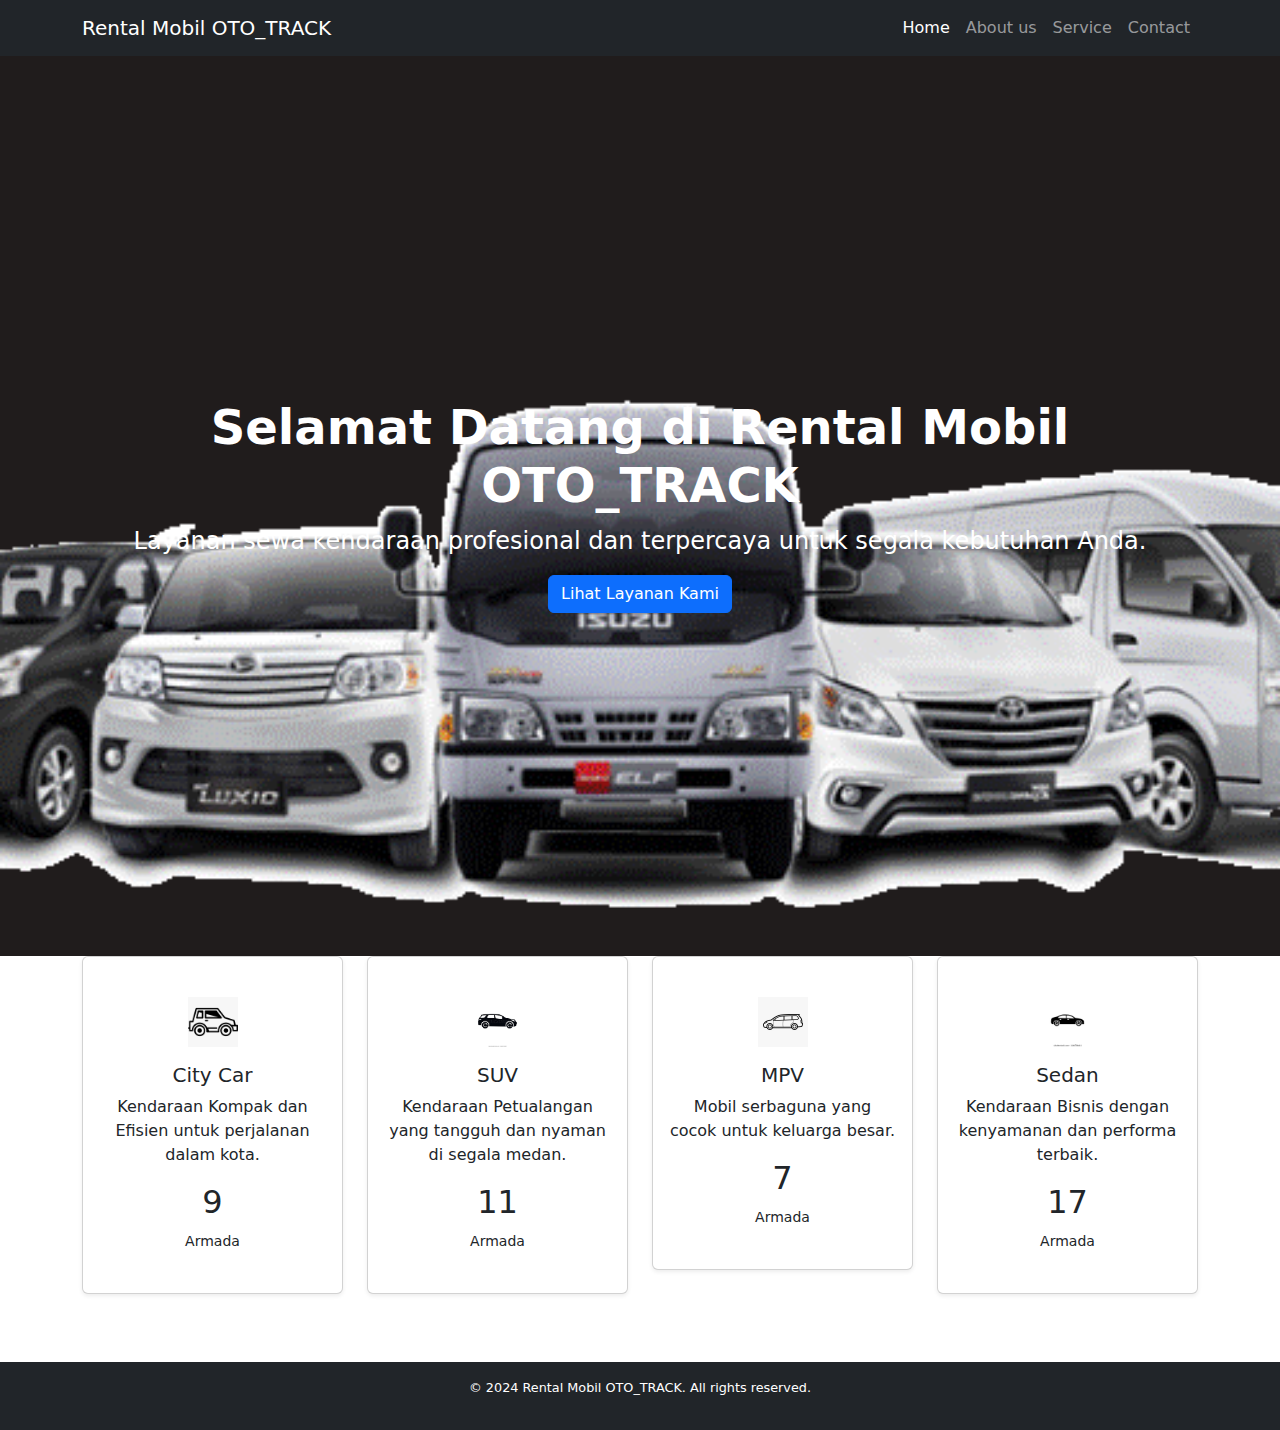
<file: index.html>
<!DOCTYPE html>
<html lang="en">
<head>
  <meta charset="UTF-8">
  <meta name="viewport" content="width=device-width, initial-scale=1.0">
  <meta http-equiv="X-UA-Compatible" content="ie=edge">
  <title>Home - Rental Mobil OTO_TRACK</title>
  <link href="https://cdn.jsdelivr.net/npm/bootstrap@5.3.0-alpha1/dist/css/bootstrap.min.css" rel="stylesheet">
  <link rel="stylesheet" href="style.css">
  <link href="https://cdn.jsdelivr.net/npm/bootstrap-icons/font/bootstrap-icons.css" rel="stylesheet">

</head>
<body>
  <!-- Navbar -->
  <nav class="navbar navbar-expand-lg navbar-dark bg-dark">
    <div class="container">
      <a class="navbar-brand" href="index.html">Rental Mobil OTO_TRACK</a>
      <button class="navbar-toggler" type="button" data-bs-toggle="collapse" data-bs-target="#navbarNav" aria-controls="navbarNav" aria-expanded="false" aria-label="Toggle navigation">
        <span class="navbar-toggler-icon"></span>
      </button>
      <div class="collapse navbar-collapse" id="navbarNav">
        <ul class="navbar-nav ms-auto">
          <li class="nav-item">
            <a class="nav-link active" aria-current="page" href="index.html">Home</a>
          </li>
          <li class="nav-item">
            <a class="nav-link" href="about.html">About us</a>
          </li>
          <li class="nav-item">
            <a class="nav-link" href="services.html">Service</a>
          </li>
          <li class="nav-item">
            <a class="nav-link" href="contact.html">Contact</a>
          </li>
        </ul>
      </div>
    </div>
  </nav>

  <!-- Hero Section -->
  <section class="hero d-flex align-items-center">
    <div class="container">
      <div class="hero-text">
        <h1 class="display-4">Selamat Datang di Rental Mobil OTO_TRACK</h1>
        <p class="lead"><strong>Layanan sewa kendaraan profesional dan terpercaya untuk segala kebutuhan Anda.</strong></p>
        <a href="services.html" class="btn btn-primary">Lihat Layanan Kami</a>
      </div>
    </div>
  </section>

 <!-- Section Kendaraan (Menu Home) -->
<section class="py-10 mt-n10"> <!-- Mengurangi padding dan menambahkan margin negatif -->
  <div class="container">
    <div class="row text-center">
      <div class="col-md-3 mb-4"> <!-- Add margin between cards -->
        <div class="card shadow-sm py-4"> <!-- Add padding inside the card -->
          <div class="card-body">
            <img src="img/city car.jpg" class="mb-3" alt="City Car Icon">
            <h5 class="card-title">City Car</h5>
            <p class="card-text">Kendaraan Kompak dan Efisien untuk perjalanan dalam kota.</p>
            <span class="d-block h2">9</span>
            <small>Armada</small>
          </div>
        </div>
      </div>

      <div class="col-md-3 mb-4">
        <div class="card shadow-sm py-4">
          <div class="card-body">
            <img src="img/Suv.jpg" class="mb-3" alt="SUV Icon">
            <h5 class="card-title">SUV</h5>
            <p class="card-text">Kendaraan Petualangan yang tangguh dan nyaman di segala medan.</p>
            <span class="d-block h2">11</span>
            <small>Armada</small>
          </div>
        </div>
      </div>

      <div class="col-md-3 mb-4">
        <div class="card shadow-sm py-4">
          <div class="card-body">
            <img src="img/MPV.jpg" class="mb-3" alt="MPV Icon">
            <h5 class="card-title">MPV</h5>
            <p class="card-text">Mobil serbaguna yang cocok untuk keluarga besar.</p>
            <span class="d-block h2">7</span>
            <small>Armada</small>
          </div>
        </div>
      </div>
      
      <div class="col-md-3 mb-4">
        <div class="card shadow-sm py-4">
          <div class="card-body">
            <img src="img/Sedan.jpg" class="mb-3" alt="Sedan Icon">
            <h5 class="card-title">Sedan</h5>
            <p class="card-text">Kendaraan Bisnis dengan kenyamanan dan performa terbaik.</p>
            <span class="d-block h2">17</span>
            <small>Armada</small>
          </div>
        </div>
      </div>
    </div>
  </div>
</section>
<br>

<!-- footer -->
  <footer class="bg-dark text-white text-center py-3">
    <p>&copy; 2024 Rental Mobil OTO_TRACK. All rights reserved.</p>
  </footer>

  <script src="https://cdn.jsdelivr.net/npm/bootstrap@5.3.0-alpha1/dist/js/bootstrap.bundle.min.js"></script>
</body>
</html>
</file>
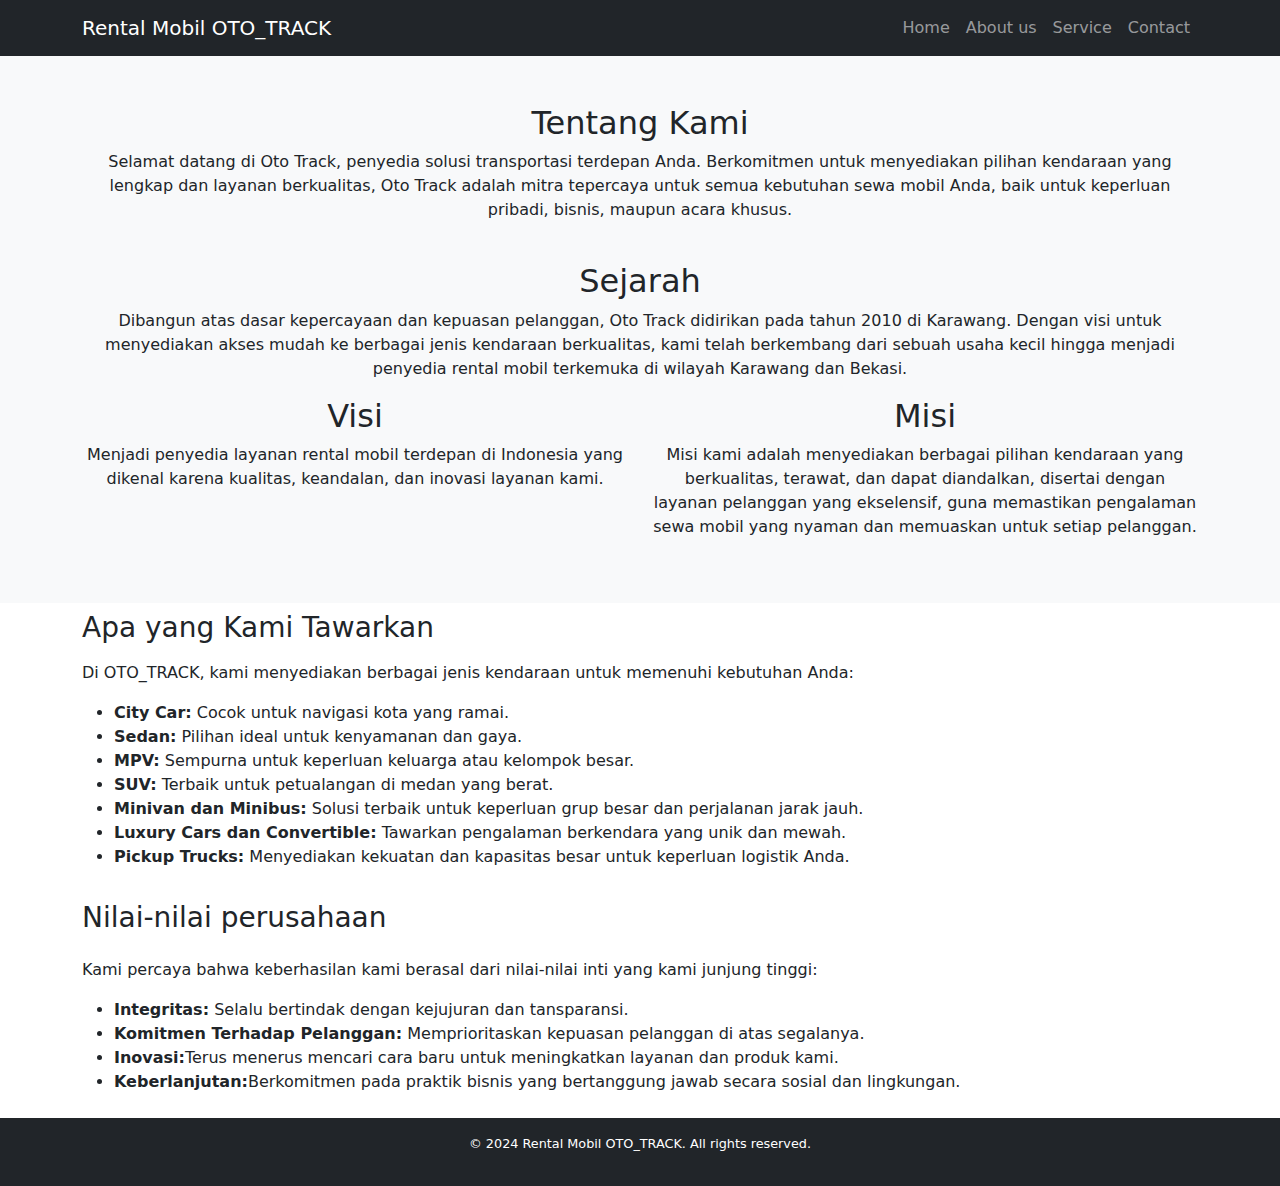
<file: about.html>
<!DOCTYPE html>
<html lang="en">
<head>
  <meta charset="UTF-8">
  <meta name="viewport" content="width=device-width, initial-scale=1.0">
  <meta http-equiv="X-UA-Compatible" content="ie=edge">
  <title>Tentang Kami - Rental Mobil OTO_TRACK</title>
  <link href="https://cdn.jsdelivr.net/npm/bootstrap@5.3.0-alpha1/dist/css/bootstrap.min.css" rel="stylesheet">
  <link rel="stylesheet" href="style.css">
</head>
<body>
  <!-- Navbar -->
<nav class="navbar navbar-expand-lg navbar-dark bg-dark">
  <div class="container">
      <a class="navbar-brand" href="index.html">Rental Mobil OTO_TRACK</a>
      <button class="navbar-toggler" type="button" data-bs-toggle="collapse" data-bs-target="#navbarNav" aria-controls="navbarNav" aria-expanded="false" aria-label="Toggle navigation">
          <span class="navbar-toggler-icon"></span>
      </button>
      <div class="collapse navbar-collapse" id="navbarNav">
          <ul class="navbar-nav ms-auto">
              <li class="nav-item">
                  <a class="nav-link" href="index.html">Home</a>
              </li>
              <li class="nav-item">
                  <a class="nav-link" href="about.html">About us</a>
              </li>
              <li class="nav-item">
                  <a class="nav-link" href="services.html">Service</a>
              </li>
              <li class="nav-item">
                  <a class="nav-link" href="contact.html">Contact</a>
              </li>
          </ul>
      </div>
  </div>
</nav>


  <!-- About Section -->
  <section id="about" class="py-5 bg-light">
    <div class="container">
      <h2 class="text-center">Tentang Kami</h2>
      <p class="text-center">Selamat datang di Oto Track, penyedia solusi transportasi terdepan Anda. Berkomitmen untuk menyediakan pilihan kendaraan yang lengkap dan layanan berkualitas, Oto Track adalah mitra tepercaya untuk semua kebutuhan sewa mobil Anda, baik untuk keperluan pribadi, bisnis, maupun acara khusus.</p>
      <br>
    </div>

    <div class="container">
      <h2 class="text-center">Sejarah</h2>
    <p class="text-center">Dibangun atas dasar kepercayaan dan kepuasan pelanggan, Oto Track didirikan pada tahun 2010 di Karawang. Dengan visi
      untuk menyediakan akses mudah ke berbagai jenis kendaraan berkualitas, kami telah berkembang dari sebuah usaha kecil
      hingga menjadi penyedia rental mobil terkemuka di wilayah Karawang dan Bekasi.</p>
  </div>

    <!-- Visi dan Misi -->
    <div class="container text-center">
      <div class="row align-items-start">
        <div class="col">
            <h2 class="container" class="text-center">Visi</h2>
          <p>Menjadi penyedia layanan rental mobil terdepan di Indonesia yang dikenal karena kualitas, keandalan, dan inovasi layanan kami.</p>
        </div>
        <div class="col">
            <h2 class="container" class="text-center">Misi</h2>
          <p>Misi kami adalah menyediakan berbagai pilihan kendaraan yang berkualitas, terawat, dan dapat diandalkan, disertai dengan layanan pelanggan yang ekselensif, guna memastikan pengalaman sewa mobil yang nyaman dan memuaskan untuk setiap pelanggan.</p>
        </div>
      </div>
    </div>
  </section>

  <!-- Apa yang Kami Tawarkan -->
  <div class="container py-2">
    <h3 class="mb-3">Apa yang Kami Tawarkan</h3>
    <p>Di OTO_TRACK, kami menyediakan berbagai jenis kendaraan untuk memenuhi kebutuhan Anda:</p>
    <ul>
      <li><strong>City Car:</strong> Cocok untuk navigasi kota yang ramai.</li>
      <li><strong>Sedan:</strong> Pilihan ideal untuk kenyamanan dan gaya.</li>
      <li><strong>MPV:</strong> Sempurna untuk keperluan keluarga atau kelompok besar.</li>
      <li><strong>SUV:</strong> Terbaik untuk petualangan di medan yang berat.</li>
      <li><strong>Minivan dan Minibus:</strong> Solusi terbaik untuk keperluan grup besar dan perjalanan jarak jauh.</li>
      <li><strong>Luxury Cars dan Convertible:</strong> Tawarkan pengalaman berkendara yang unik dan mewah.</li>
      <li><strong>Pickup Trucks:</strong> Menyediakan kekuatan dan kapasitas besar untuk keperluan logistik Anda.</li>
    </ul>
  </div>
</section>

  <!-- Nilai-nilai Perusahaan  -->
  <div class="container py-2">
    <h3 class="mb-4">Nilai-nilai perusahaan</h3>
    <p>Kami percaya bahwa keberhasilan kami berasal dari nilai-nilai inti yang kami junjung tinggi:</p>
    <ul>
      <li><strong>Integritas:</strong> Selalu bertindak dengan kejujuran dan tansparansi.</li>
      <li><strong>Komitmen Terhadap Pelanggan:</strong> Memprioritaskan kepuasan pelanggan di atas segalanya.</li>
      <li><strong>Inovasi:</strong>Terus menerus mencari cara baru untuk meningkatkan layanan dan produk kami.</li>
      <li><strong>Keberlanjutan:</strong>Berkomitmen pada praktik bisnis yang bertanggung jawab secara sosial dan lingkungan.</li>
    </ul>
  </div>

   <!-- footer -->
  <footer class="bg-dark text-white text-center py-3">
    <p>&copy; 2024 Rental Mobil OTO_TRACK. All rights reserved.</p>
  </footer>

  <script src="https://cdn.jsdelivr.net/npm/bootstrap@5.3.0-alpha1/dist/js/bootstrap.bundle.min.js"></script>
</body>
</html>
</file>
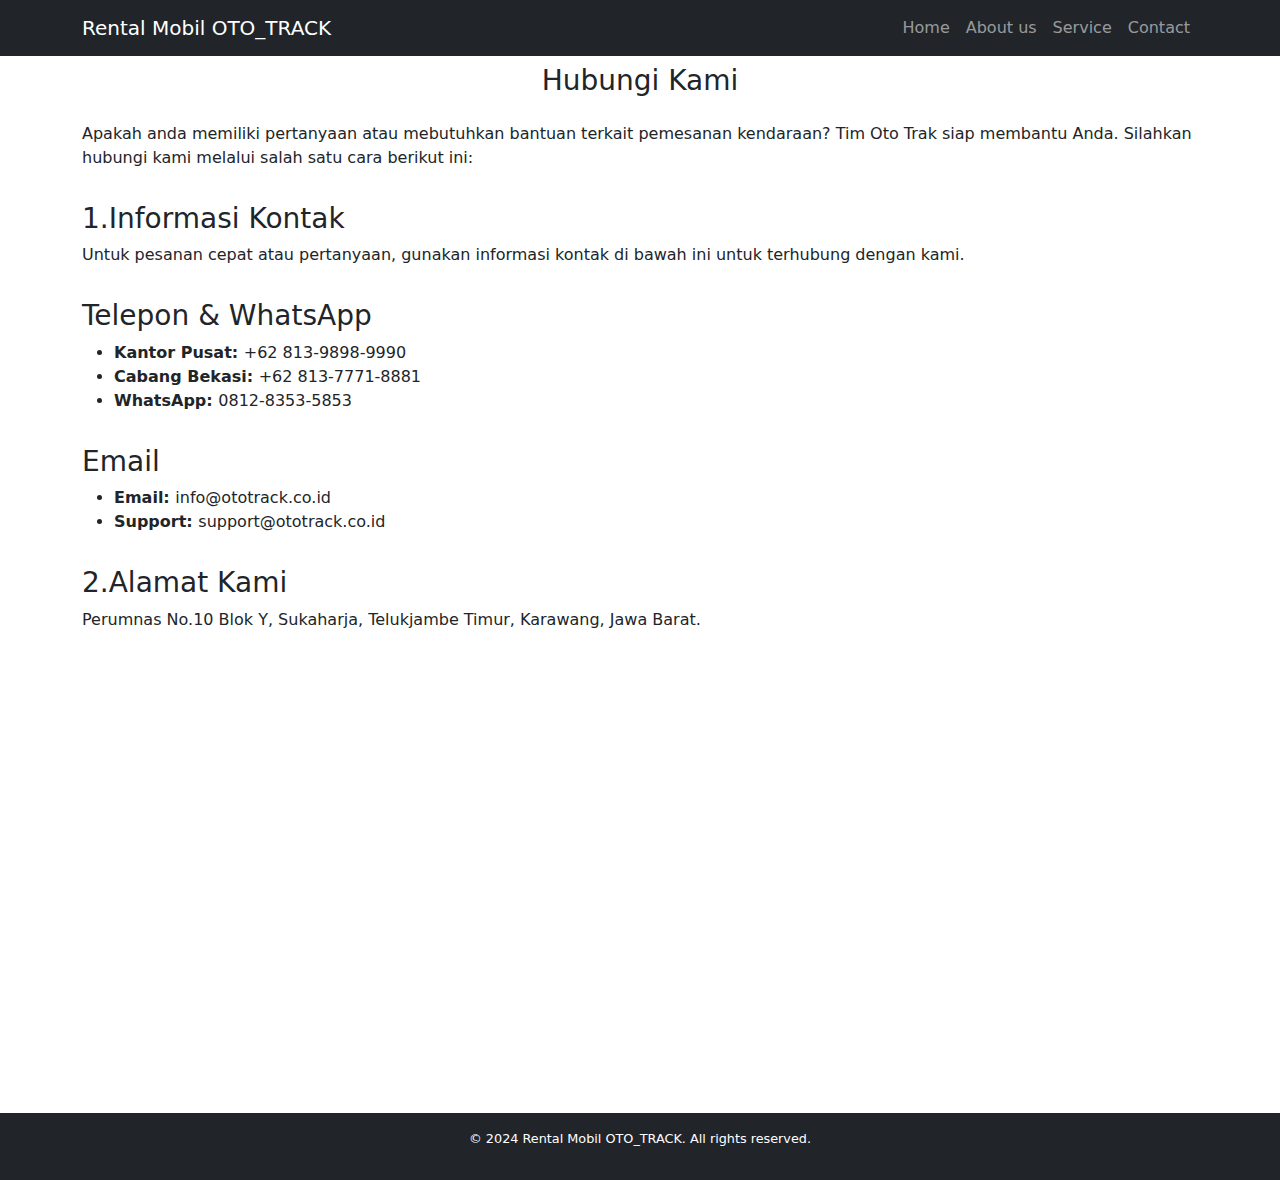
<file: contact.html>
<!DOCTYPE html>
<html lang="en">
<head>
  <meta charset="UTF-8">
  <meta name="viewport" content="width=device-width, initial-scale=1.0">
  <meta http-equiv="X-UA-Compatible" content="ie=edge">
  <title>Kontak - Rental Mobil OTO_TRACK</title>
  <link href="https://cdn.jsdelivr.net/npm/bootstrap@5.3.0-alpha1/dist/css/bootstrap.min.css" rel="stylesheet">
  <link rel="stylesheet" href="style.css">
</head>
<body>
  <!-- Navbar -->
<nav class="navbar navbar-expand-lg navbar-dark bg-dark">
  <div class="container">
      <a class="navbar-brand" href="index.html">Rental Mobil OTO_TRACK</a>
      <button class="navbar-toggler" type="button" data-bs-toggle="collapse" data-bs-target="#navbarNav" aria-controls="navbarNav" aria-expanded="false" aria-label="Toggle navigation">
          <span class="navbar-toggler-icon"></span>
      </button>
      <div class="collapse navbar-collapse" id="navbarNav">
          <ul class="navbar-nav ms-auto">
              <li class="nav-item">
                  <a class="nav-link" href="index.html">Home</a>
              </li>
              <li class="nav-item">
                  <a class="nav-link" href="about.html">About us</a>
              </li>
              <li class="nav-item">
                  <a class="nav-link" href="services.html">Service</a>
              </li>
              <li class="nav-item">
                  <a class="nav-link" href="contact.html">Contact</a>
              </li>
          </ul>
      </div>
  </div>
</nav>


  <!-- hubungi kami -->
  <div class="container py-2">
    <h3 class="text-center mb-4">Hubungi Kami</h3>
    <p>Apakah anda memiliki pertanyaan atau mebutuhkan bantuan terkait pemesanan kendaraan? Tim Oto Trak siap membantu Anda. Silahkan hubungi kami melalui salah satu cara berikut ini:</p>
  </div>

  <!-- informasi -->
  <div class="container py-2">
    <h3 class="mb-9">1.Informasi Kontak </h3>
    <p>Untuk pesanan cepat atau pertanyaan, gunakan informasi kontak di bawah ini untuk terhubung dengan kami.</p>
  </div>

  <!-- No kontak  -->
  <div class="container py-2">
    <h3 class="mb-2">Telepon & WhatsApp</h3>
    <ul>
      <li><strong>Kantor Pusat: </strong>+62 813-9898-9990</li>
      <li><strong>Cabang Bekasi: </strong>+62 813-7771-8881</li>
      <li><strong>WhatsApp: </strong>0812-8353-5853</li>
    </ul>
  </div>

  <!-- Email -->
  <div class="container py-2">
    <h3 class="mb-9">Email</h3>
    <ul>
      <li><strong>Email: </strong>info@ototrack.co.id</li>
      <li><strong>Support: </strong>support@ototrack.co.id</li>
    </ul>
  </div>

  <!-- Alamat -->
  <div class="container py-2">
    <h3 class="mb-2">2.Alamat Kami </h3>
    <p>Perumnas No.10 Blok Y, Sukaharja, Telukjambe Timur, Karawang, Jawa Barat.</p>
    <iframe
    src="https://www.google.com/maps/embed?pb=!1m18!1m12!1m3!1d3965.504962732029!2d107.28670817399043!3d-6.328551661921859!2m3!1f0!2f0!3f0!3m2!1i1024!2i768!4f13.1!3m3!1m2!1s0x2e699d8002aaa44b%3A0xf32d469bbbc88eee!2sRental%20Mobil%20Karawang%20Galuh%20Mas%20OTO_TRACK!5e0!3m2!1sen!2sid!4v1728538268673!5m2!1sen!2sid"
    width="100%" height="450" style="border:0;" allowfullscreen="" loading="lazy"
    referrerpolicy="no-referrer-when-downgrade"></iframe>
  </div>
  
 

   <!-- footer -->
  <footer class="bg-dark text-white text-center py-3">
    <p>&copy; 2024 Rental Mobil OTO_TRACK. All rights reserved.</p>
  </footer>

  <script src="https://cdn.jsdelivr.net/npm/bootstrap@5.3.0-alpha1/dist/js/bootstrap.bundle.min.js"></script>
</body>
</html>
</file>
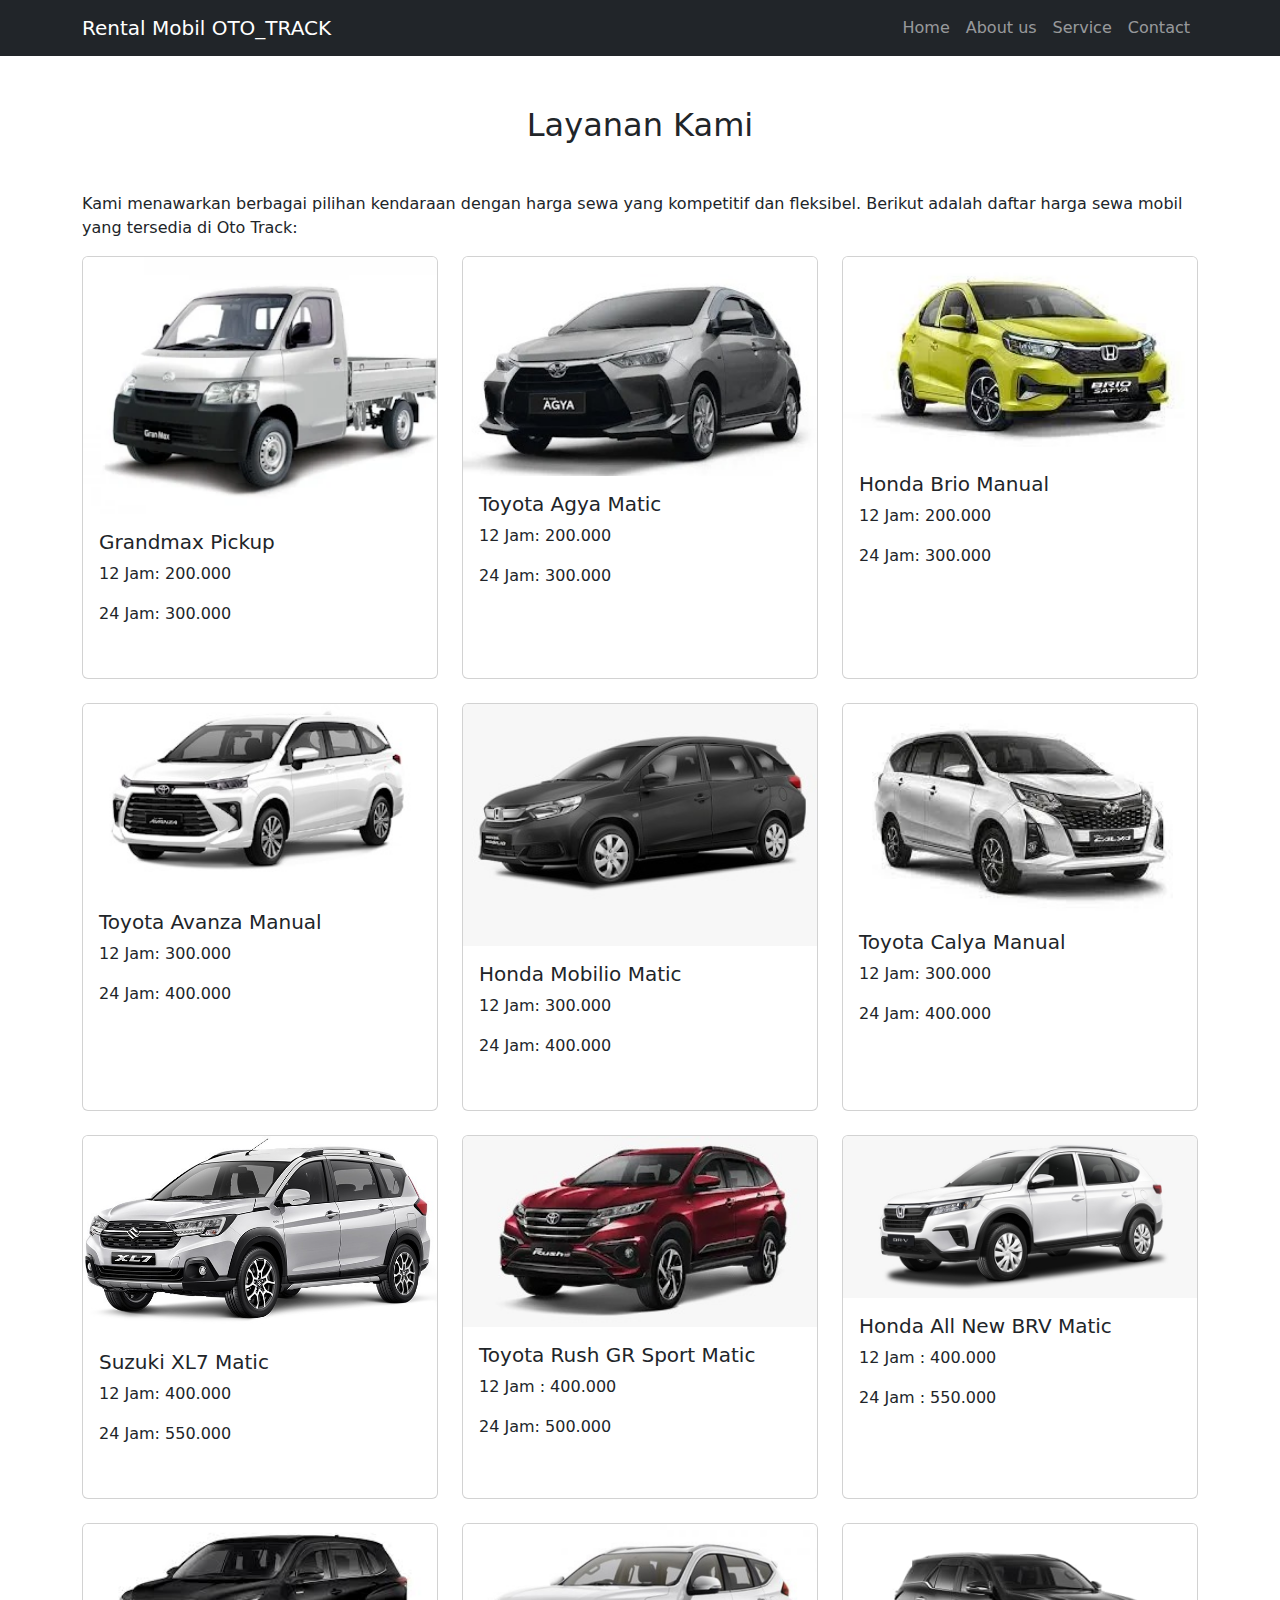
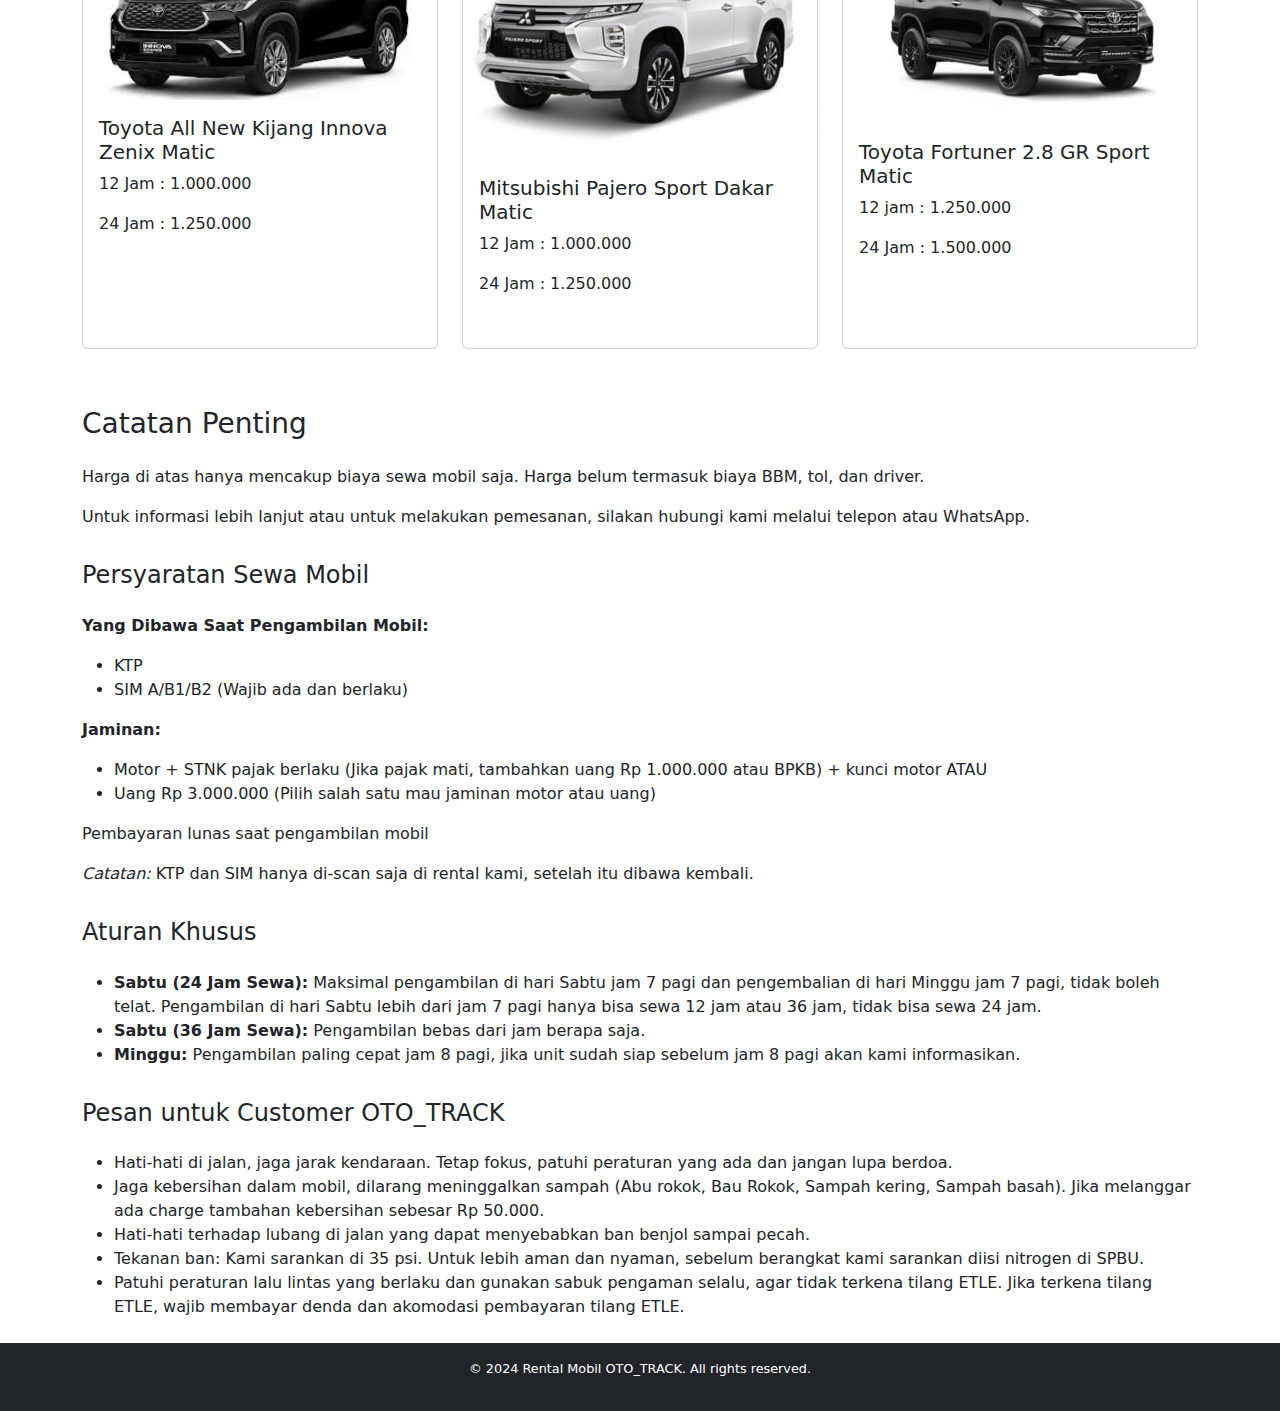
<file: services.html>
<!DOCTYPE html>
<html lang="en">
<head>
  <meta charset="UTF-8">
  <meta name="viewport" content="width=device-width, initial-scale=1.0">
  <meta http-equiv="X-UA-Compatible" content="ie=edge">
  <title>Layanan - Rental Mobil OTO_TRACK</title>
  <link href="https://cdn.jsdelivr.net/npm/bootstrap@5.3.0-alpha1/dist/css/bootstrap.min.css" rel="stylesheet">
  <link rel="stylesheet" href="style.css">
</head>
<body>
  <!-- Navbar -->
<nav class="navbar navbar-expand-lg navbar-dark bg-dark">
  <div class="container">
      <a class="navbar-brand" href="index.html">Rental Mobil OTO_TRACK</a>
      <button class="navbar-toggler" type="button" data-bs-toggle="collapse" data-bs-target="#navbarNav" aria-controls="navbarNav" aria-expanded="false" aria-label="Toggle navigation">
          <span class="navbar-toggler-icon"></span>
      </button>
      <div class="collapse navbar-collapse" id="navbarNav">
          <ul class="navbar-nav ms-auto">
              <li class="nav-item">
                  <a class="nav-link" href="index.html">Home</a>
              </li>
              <li class="nav-item">
                  <a class="nav-link" href="about.html">About us</a>
              </li>
              <li class="nav-item">
                  <a class="nav-link" href="services.html">Service</a>
              </li>
              <li class="nav-item">
                  <a class="nav-link" href="contact.html">Contact</a>
              </li>
          </ul>
      </div>
  </div>
</nav>

 
 <!-- Services Section -->
 <section id="services" class="services">
    <div class="container">
      <h2 class="text-center mb-5">Layanan Kami</h2>
      <p>Kami menawarkan berbagai pilihan kendaraan dengan harga sewa yang kompetitif dan fleksibel. Berikut adalah daftar harga sewa mobil yang tersedia di Oto Track:</p>
      <div class="row row-cols-1 row-cols-md-3 g-4">

        <div class="col">
          <div class="card h-100">
            <img src="img/Grandmax.jpg" class="card-img-top" alt="...">
            <div class="card-body">
              <h5 class="card-title">Grandmax Pickup</h5>
              <p class="card-text">12 Jam: 200.000</p><P>24 Jam: 300.000</P>
            </div>
          </div>
        </div>

        <div class="col">
          <div class="card h-100">
            <img src="img/Agya.jpg" class="card-img-top" alt="...">
            <div class="card-body">
              <h5 class="card-title">Toyota Agya Matic</h5>
              <p class="card-text">12 Jam: 200.000</p><p>24 Jam: 300.000</p>
            </div>
          </div>
        </div>

        <div class="col">
          <div class="card h-100">
            <img src="img/Honda brio satya.jpg" class="card-img-top" alt="...">
            <div class="card-body">
              <h5 class="card-title">Honda Brio Manual</h5>
              <p class="card-text">12 Jam: 200.000</p><p>24 Jam: 300.000</p>
            </div>
          </div>
        </div>

        <div class="col">
          <div class="card h-100">
            <img src="img/Avanza.jpg" class="card-img-top" alt="...">
            <div class="card-body">
              <h5 class="card-title">Toyota Avanza Manual</h5>
              <p class="card-text">12 Jam: 300.000</p><p>24 Jam: 400.000</p>
            </div>
          </div>
        </div>

        <div class="col">
          <div class="card h-100">
            <img src="img/mobilio.jpg" class="card-img-top" alt="...">
            <div class="card-body">
              <h5 class="card-title">Honda Mobilio Matic</h5>
              <p class="card-text">12 Jam: 300.000</p><p>24 Jam: 400.000</p>
            </div>
          </div>
        </div>
        
        <div class="col">
          <div class="card h-100">
            <img src="img/calya.jpg" class="card-img-top" alt="...">
            <div class="card-body">
              <h5 class="card-title">Toyota Calya Manual</h5>
              <p class="card-text">12 Jam: 300.000</p><p>24 Jam: 400.000</p>
            </div>
          </div>
        </div>

        <div class="col">
          <div class="card h-100">
            <img src="img/Suzuki XL7 Matic.jpg" class="card-img-top" alt="...">
            <div class="card-body">
              <h5 class="card-title">Suzuki XL7 Matic</h5>
              <p class="card-text">12 Jam: 400.000</p><P>24 Jam: 550.000</P>
            </div>
          </div>
        </div>

        <div class="col">
          <div class="card h-100">
            <img src="img/toyota rush.jpg" class="card-img-top" alt="...">
            <div class="card-body">
              <h5 class="card-title">Toyota Rush GR Sport Matic</h5>
              <p class="card-text">12 Jam : 400.000</p><p>24 Jam: 500.000</p>
            </div>
          </div>
        </div>

        <div class="col">
          <div class="card h-100">
            <img src="img/Honda_Br-v.jpg" class="card-img-top" alt="...">
            <div class="card-body">
              <h5 class="card-title">Honda All New BRV Matic</h5>
              <p class="card-text">12 Jam : 400.000</p><p>24 Jam : 550.000</p>
            </div>
          </div>
        </div>

        <div class="col">
          <div class="card h-100">
            <img src="img/Toyota All New Kijang Innova Zenix Matic.jpg" class="card-img-top" alt="...">
            <div class="card-body">
              <h5 class="card-title">Toyota All New Kijang Innova Zenix Matic</h5>
              <p class="card-text">12 Jam : 1.000.000 </p><p>24 Jam : 1.250.000</p>
            </div>
          </div>
        </div>

        <div class="col">
          <div class="card h-100">
            <img src="img/Mitsubishi Pajero Sport Dakar Matic.jpg" class="card-img-top" alt="...">
            <div class="card-body">
              <h5 class="card-title">Mitsubishi Pajero Sport Dakar Matic</h5>
              <p class="card-text">12 Jam : 1.000.000</p><p>24 Jam : 1.250.000</p>
            </div>
          </div>
        </div>

        <div class="col">
          <div class="card h-100">
            <img src="img/Toyota Fortuner 2.8 GR Sport Matic.jpg" class="card-img-top" alt="...">
            <div class="card-body">
              <h5 class="card-title">Toyota Fortuner 2.8 GR Sport Matic</h5>
              <p class="card-text">12 jam : 1.250.000</p><p>24 Jam : 1.500.000</p>
            </div>
          </div>
        </div>
      </div>
    </div>
  </section>

  <!-- Catatan Penting -->
  <div class="container py-2">
    <h3 class=" mb-4">Catatan Penting</h3>
    <p>Harga di atas hanya mencakup biaya sewa mobil saja. Harga belum termasuk biaya BBM, tol, dan driver.</p>
    <p>Untuk informasi lebih lanjut atau untuk melakukan pemesanan, silakan hubungi kami melalui telepon atau WhatsApp.</p>
  </div>

  <!-- Persyaratan Sewa Mobil -->
  <div class="container py-2">
    <h4 class="mb-4">Persyaratan Sewa Mobil</h4>
    <p><strong>Yang Dibawa Saat Pengambilan Mobil:</strong></p>
    <ul>
      <li>KTP</li>
      <li>SIM A/B1/B2 (Wajib ada dan berlaku)</li>
    </ul>
    
    <p><strong>Jaminan:</strong></p>
    <ul>
      <li>Motor + STNK pajak berlaku (Jika pajak mati, tambahkan uang Rp 1.000.000 atau BPKB) + kunci motor ATAU</li>
      <li>Uang Rp 3.000.000 (Pilih salah satu mau jaminan motor atau uang)</li>
    </ul>
    <p>Pembayaran lunas saat pengambilan mobil</p>
    <p><em>Catatan:</em> KTP dan SIM hanya di-scan saja di rental kami, setelah itu dibawa kembali.</p>
  </div>

  <!-- Aturan Khusus -->
  <div class="container py-2">
    <h4 class="mb-4">Aturan Khusus</h4>
    <ul>
      <li><strong>Sabtu (24 Jam Sewa):</strong> Maksimal pengambilan di hari Sabtu jam 7 pagi dan pengembalian di hari Minggu jam 7 pagi, tidak boleh telat. Pengambilan di hari Sabtu lebih dari jam 7 pagi hanya bisa sewa 12 jam atau 36 jam, tidak bisa sewa 24 jam.</li>
      <li><strong>Sabtu (36 Jam Sewa):</strong> Pengambilan bebas dari jam berapa saja.</li>
      <li><strong>Minggu:</strong> Pengambilan paling cepat jam 8 pagi, jika unit sudah siap sebelum jam 8 pagi akan kami informasikan.</li>
    </ul>
  </div>

  <!-- Pesan untuk Customer -->
  <div class="container py-2">
    <h4 class="mb-4">Pesan untuk Customer OTO_TRACK</h4>
    <ul>
      <li>Hati-hati di jalan, jaga jarak kendaraan. Tetap fokus, patuhi peraturan yang ada dan jangan lupa berdoa.</li>
      <li>Jaga kebersihan dalam mobil, dilarang meninggalkan sampah (Abu rokok, Bau Rokok, Sampah kering, Sampah basah). Jika melanggar ada charge tambahan kebersihan sebesar Rp 50.000.</li>
      <li>Hati-hati terhadap lubang di jalan yang dapat menyebabkan ban benjol sampai pecah.</li>
      <li>Tekanan ban: Kami sarankan di 35 psi. Untuk lebih aman dan nyaman, sebelum berangkat kami sarankan diisi nitrogen di SPBU.</li>
      <li>Patuhi peraturan lalu lintas yang berlaku dan gunakan sabuk pengaman selalu, agar tidak terkena tilang ETLE. Jika terkena tilang ETLE, wajib membayar denda dan akomodasi pembayaran tilang ETLE.</li>
    </ul>
  </div>
</div>
</section>

 <!-- footer -->
    <footer class="bg-dark text-white text-center py-3">
        <p>&copy; 2024 Rental Mobil OTO_TRACK. All rights reserved.</p>
    </footer>
    
    <script src="https://cdn.jsdelivr.net/npm/bootstrap@5.3.0-alpha1/dist/js/bootstrap.bundle.min.js"></script>
</body>
</html>
</file>
<file: style.css>
.card-body img {
    width: 50px;
    height: 50px;
    object-fit: contain; 
    margin-bottom: 15px; 
  }
  
  .hero {
    background: url('img/Rental-mobil.png') no-repeat center center/cover;
    height: 100vh;
    display: flex;
    align-items: center;
    justify-content: center;
    text-align: center;
    color: white;
    background-color: rgb(32, 28, 28);
}

.hero-text h1 {
    font-size: 3rem;
    font-weight: bold;
}

.hero-text p {
    font-size: 1.5rem;
}

@media (max-width: 768px) {

    .hero-text h1 {
        font-size: 2rem;
    }
    .hero-text p {
        font-size: 1rem;
    }

    .hero {
      background: url('img/Rental-mobil.png');
      height: 100vh;
      display: flex;
      align-items: center;
      justify-content: center;
      text-align: center;
      color: white;
      background-color: rgb(32, 28, 28);
      background-repeat: no-repeat;
      background-position: center;
      position: relative;
    }
  }
  
.services {
  padding: 50px 0;
}

.team-photo {
  width: 100px;
  height: 100px;
  object-fit: cover;
  border-radius: 50%;
}

img {
  max-width: 100%;
  height: auto;
}

footer {
  font-size: 0.8rem;
  padding: 10px;
}
 
/* Menyelaraskan konten kartu agar pas di layar kecil */
.card {
  margin-bottom: 20px;
}
</file>
